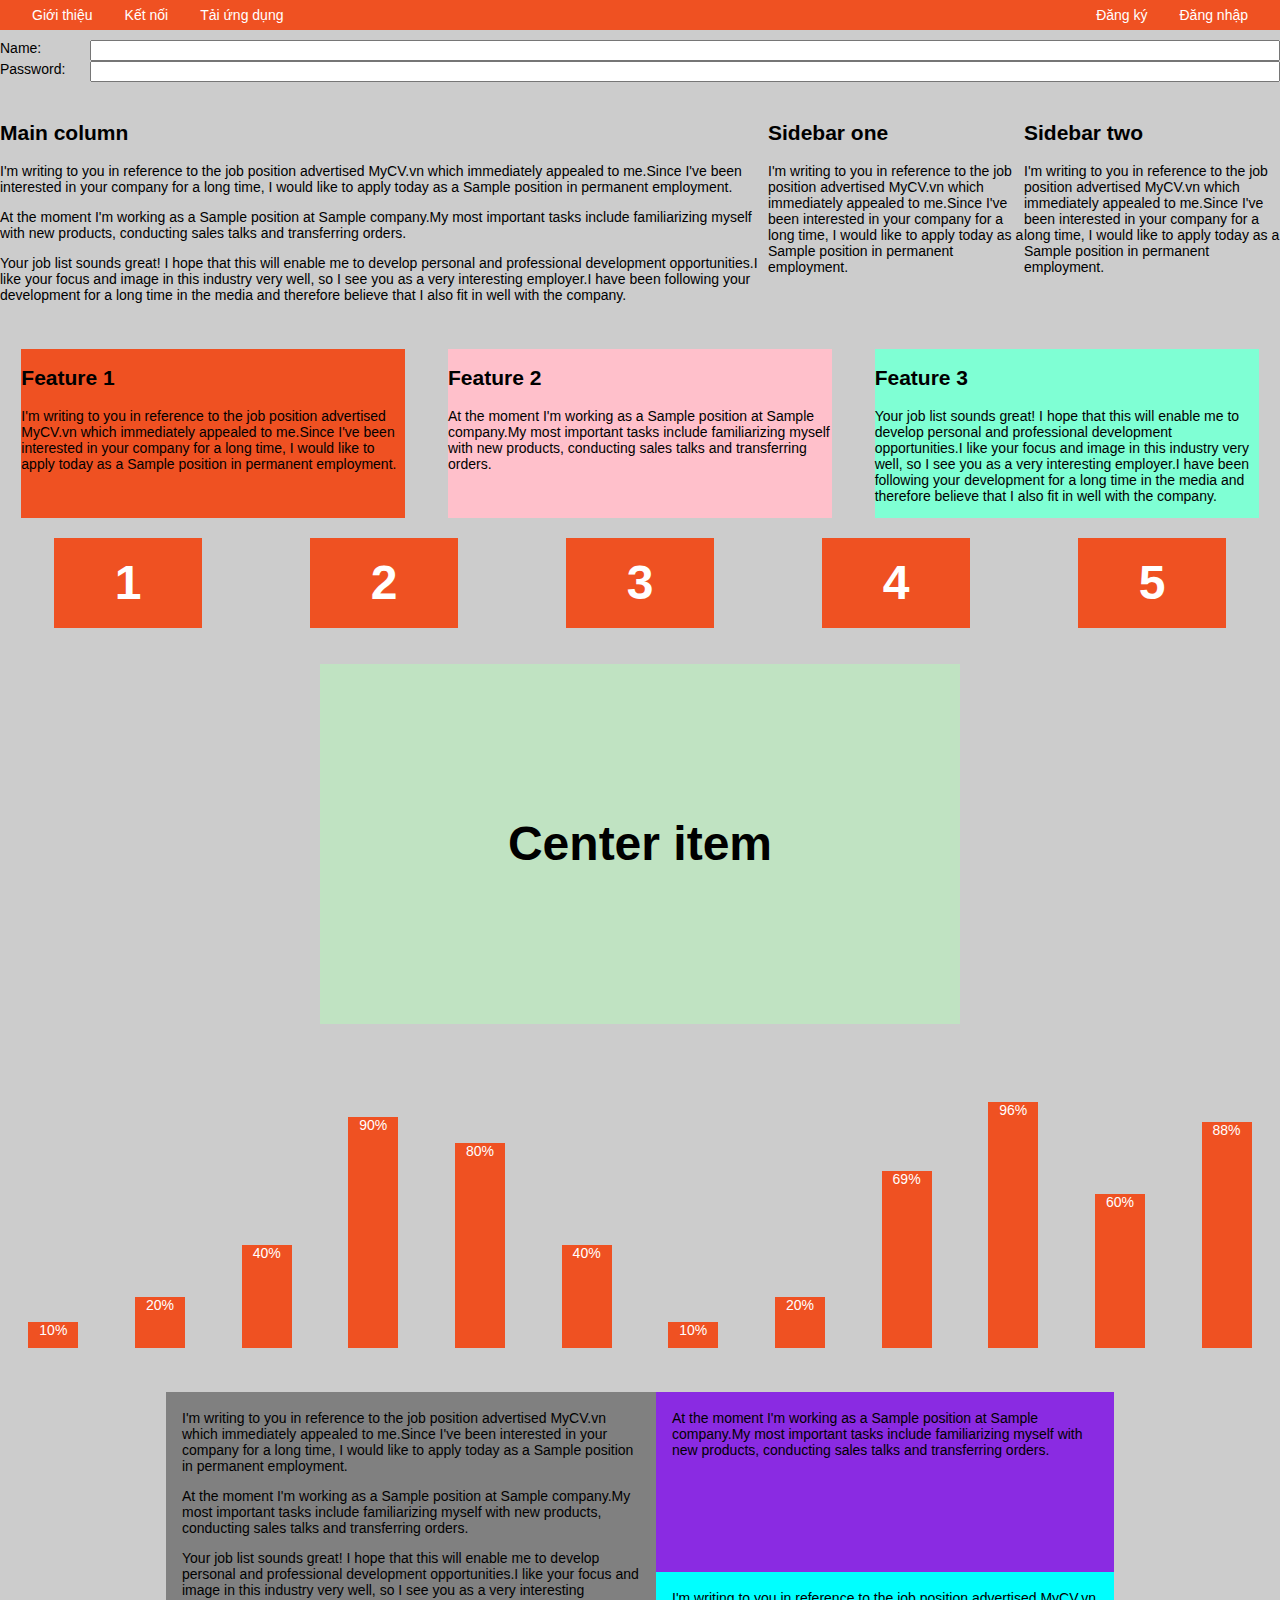
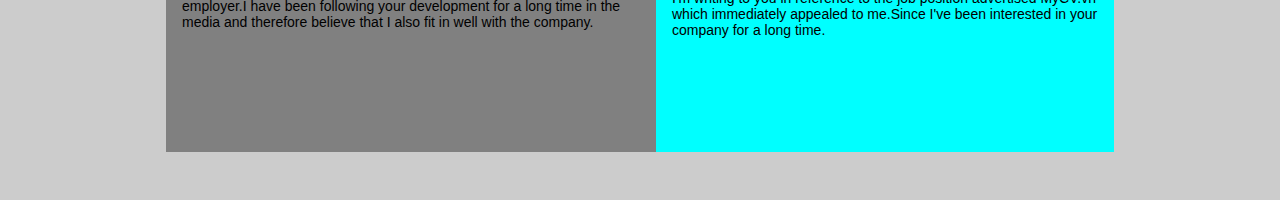
<file: html-css/index.html>
<!DOCTYPE html>
<html>
    <head>
        <title>F8 - Shop</title>
        <meta charset="utf-8">
        <link rel="stylesheet" href="practice.css">
    </head>
    
    <body>
        <!-- Navbar -->
        <div class="nav">
            <ul class="nav-list">
                <li class="nav-item">Giới thiệu</li>
                <li class="nav-item">Kết nối</li>
                <li class="nav-item">Tải ứng dụng</li>
            </ul>
            <ul class="nav-list">
                <li class="nav-item">Đăng ký</li>
                <li class="nav-item">Đăng nhập</li>
            </ul>
        </div>
        
        <!-- Form layout -->
        <div class="form-container">
            <form action="" class="form">
                <div class="form__row">
                    <label class="form__label" for="name">Name:</label>
                    <input class="form__input" type="text" id="name">
                </div>
                <div class="form__row">
                    <label class="form__label" for="password">Password:</label>
                    <input class="form__input" type="password" id="password">
                </div>
            </form>
        </div>

        <!-- Column layout -->
        <div class="column-layout">
            <div class="column-item sidebar-one">
                <h2>Sidebar one</h2>
                <p>I'm writing to you in reference to the job position advertised MyCV.vn which immediately appealed to me.Since I've been interested in your company for a long time, I would like to apply today as a Sample position in permanent employment.</p>
            </div>
            <div class="column-item main-column">
                <h2>Main column</h2>
                <p>I'm writing to you in reference to the job position advertised MyCV.vn which immediately appealed to me.Since I've been interested in your company for a long time, I would like to apply today as a Sample position in permanent employment.</p>
                <p>At the moment I'm working as a Sample position at Sample company.My most important tasks include familiarizing myself with new products, conducting sales talks and transferring orders.</p>
                <p>Your job list sounds great! I hope that this will enable me to develop personal and professional development opportunities.I like your focus and image in this industry very well, so I see you as a very interesting employer.I have been following your development for a long time in the media and therefore believe that I also fit in well with the company.</p>
            </div>
            <div class="column-item sidebar-two">
                <h2>Sidebar two</h2>
                <p>I'm writing to you in reference to the job position advertised MyCV.vn which immediately appealed to me.Since I've been interested in your company for a long time, I would like to apply today as a Sample position in permanent employment.</p>
            </div>
        </div>

        <!-- Feature layout -->
        <div class="feature-layout">
            <div class="feature-item">
                <h2>Feature 1</h2>
                <p>I'm writing to you in reference to the job position advertised MyCV.vn which immediately appealed to me.Since I've been interested in your company for a long time, I would like to apply today as a Sample position in permanent employment.</p>
            </div>
            <div class="feature-item">
                <h2>Feature 2</h2>
                <p>At the moment I'm working as a Sample position at Sample company.My most important tasks include familiarizing myself with new products, conducting sales talks and transferring orders.</p>
            </div>
            <div class="feature-item">
                <h2>Feature 3</h2>
                <p>Your job list sounds great! I hope that this will enable me to develop personal and professional development opportunities.I like your focus and image in this industry very well, so I see you as a very interesting employer.I have been following your development for a long time in the media and therefore believe that I also fit in well with the company.</p>
            </div>
        </div>

        <!-- Wrap layout -->
        <div class="wrap-layout">
            <div class="wrap-layout__item">1</div>
            <div class="wrap-layout__item">2</div>
            <div class="wrap-layout__item">3</div>
            <div class="wrap-layout__item">4</div>
            <div class="wrap-layout__item">5</div>
        </div>

        <!-- Center layout -->
        <div class="center-layout">
            <h3 class="center-layout__item">Center item</h3>
        </div>

        <!-- Chart -->
        <div class="chart-layout">
            <div class="chart-layout__item" style="--percent: 10%">10%</div>
            <div class="chart-layout__item" style="--percent: 20%">20%</div>
            <div class="chart-layout__item" style="--percent: 40%">40%</div>
            <div class="chart-layout__item" style="--percent: 90%">90%</div>
            <div class="chart-layout__item" style="--percent: 80%">80%</div>
            <div class="chart-layout__item" style="--percent: 40%">40%</div>
            <div class="chart-layout__item" style="--percent: 10%">10%</div>
            <div class="chart-layout__item" style="--percent: 20%">20%</div>
            <div class="chart-layout__item" style="--percent: 69%">69%</div>
            <div class="chart-layout__item" style="--percent: 96%">96%</div>
            <div class="chart-layout__item" style="--percent: 60%">60%</div>
            <div class="chart-layout__item" style="--percent: 88%">88%</div>
        </div>

        <!-- End -->
        <div class="the-end">
            <div class="the-end__first">
                <p>I'm writing to you in reference to the job position advertised MyCV.vn which immediately appealed to me.Since I've been interested in your company for a long time, I would like to apply today as a Sample position in permanent employment.</p>
                <p>At the moment I'm working as a Sample position at Sample company.My most important tasks include familiarizing myself with new products, conducting sales talks and transferring orders.</p>
                <p>Your job list sounds great! I hope that this will enable me to develop personal and professional development opportunities.I like your focus and image in this industry very well, so I see you as a very interesting employer.I have been following your development for a long time in the media and therefore believe that I also fit in well with the company.</p>
            </div>
            <div class="the-end__second">
                <div class="the-end__second-one">
                    <p>I'm writing to you in reference to the job position advertised MyCV.vn which immediately appealed to me.Since I've been interested in your company for a long time.</p>
                </div>
                <div class="the-end__second-two">
                    <p>At the moment I'm working as a Sample position at Sample company.My most important tasks include familiarizing myself with new products, conducting sales talks and transferring orders.</p>
                </div>
            </div>
        </div>
    </body>
</html>
</file>
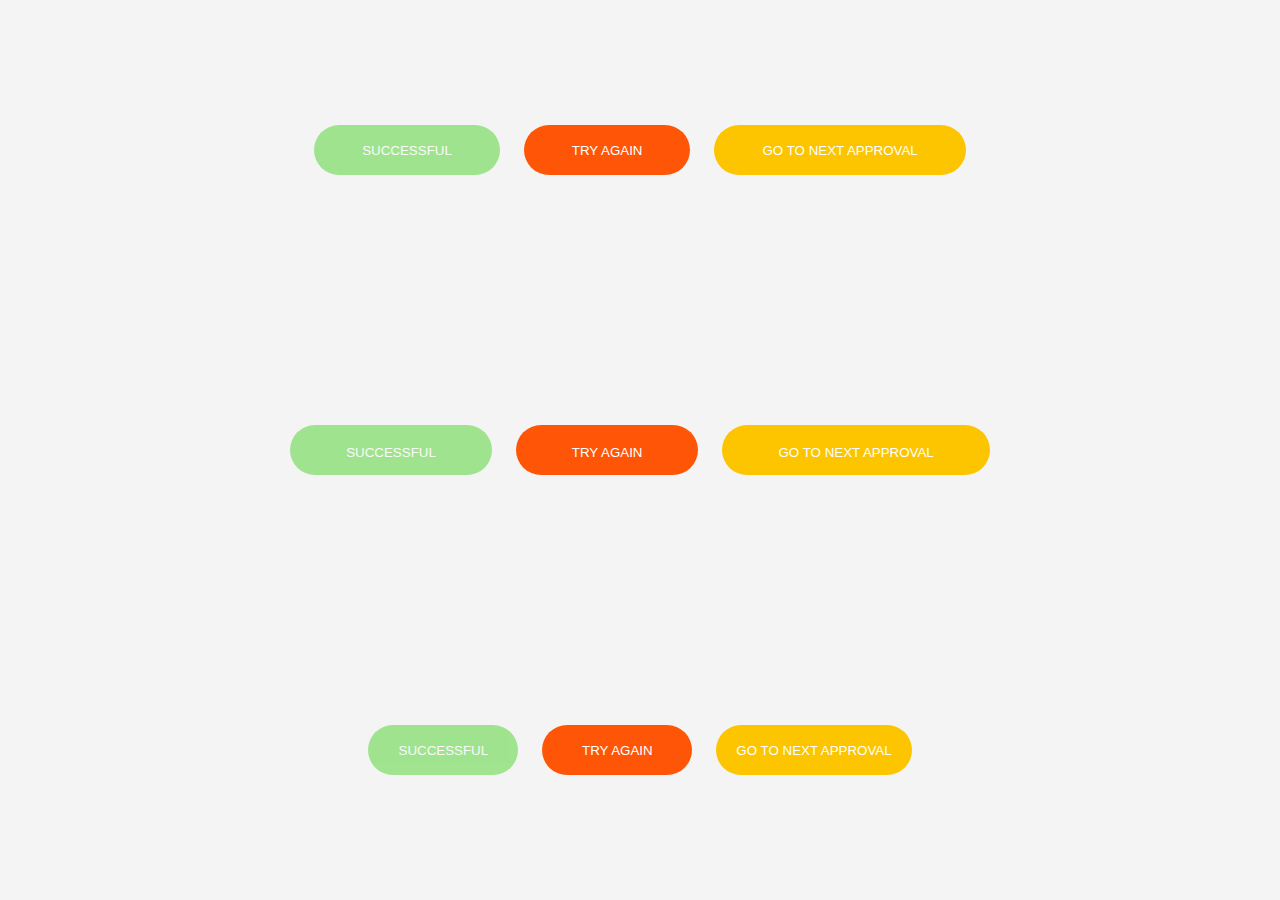
<file: html-css/index1.html>
<!DOCTYPE html>
<html lang="en">
<head>
    <meta charset="UTF-8">
    <meta http-equiv="X-UA-Compatible" content="IE=edge">
    <meta name="viewport" content="width=device-width, initial-scale=1.0">
    <link rel="stylesheet" href="bem.css">
    
    <title>Document</title>
</head>
<body>
    <div class = "btn-group">
        <button class="btn btn-success btn-disabled">SUCCESSFUL</button>
        <button class="btn btn-danger">TRY AGAIN</button>
        <button class="btn btn-error">GO TO NEXT APPROVAL</button>
    </div>

    <div class = "btn-group">
        <button class="btn btn-success btn-disabled btn--size-l">SUCCESSFUL</button>
        <button class="btn btn-danger btn--size-l">TRY AGAIN</button>
        <button class="btn btn-error btn--size-l">GO TO NEXT APPROVAL</button>
    </div>

    <div class = "btn-group">
        <button class="btn btn-success btn-disabled btn--size-s">SUCCESSFUL</button>
        <button class="btn btn-danger btn--size-s">TRY AGAIN</button>
        <button class="btn btn-error btn--size-s">GO TO NEXT APPROVAL</button>
    </div>
    

</body>
</html>
</file>
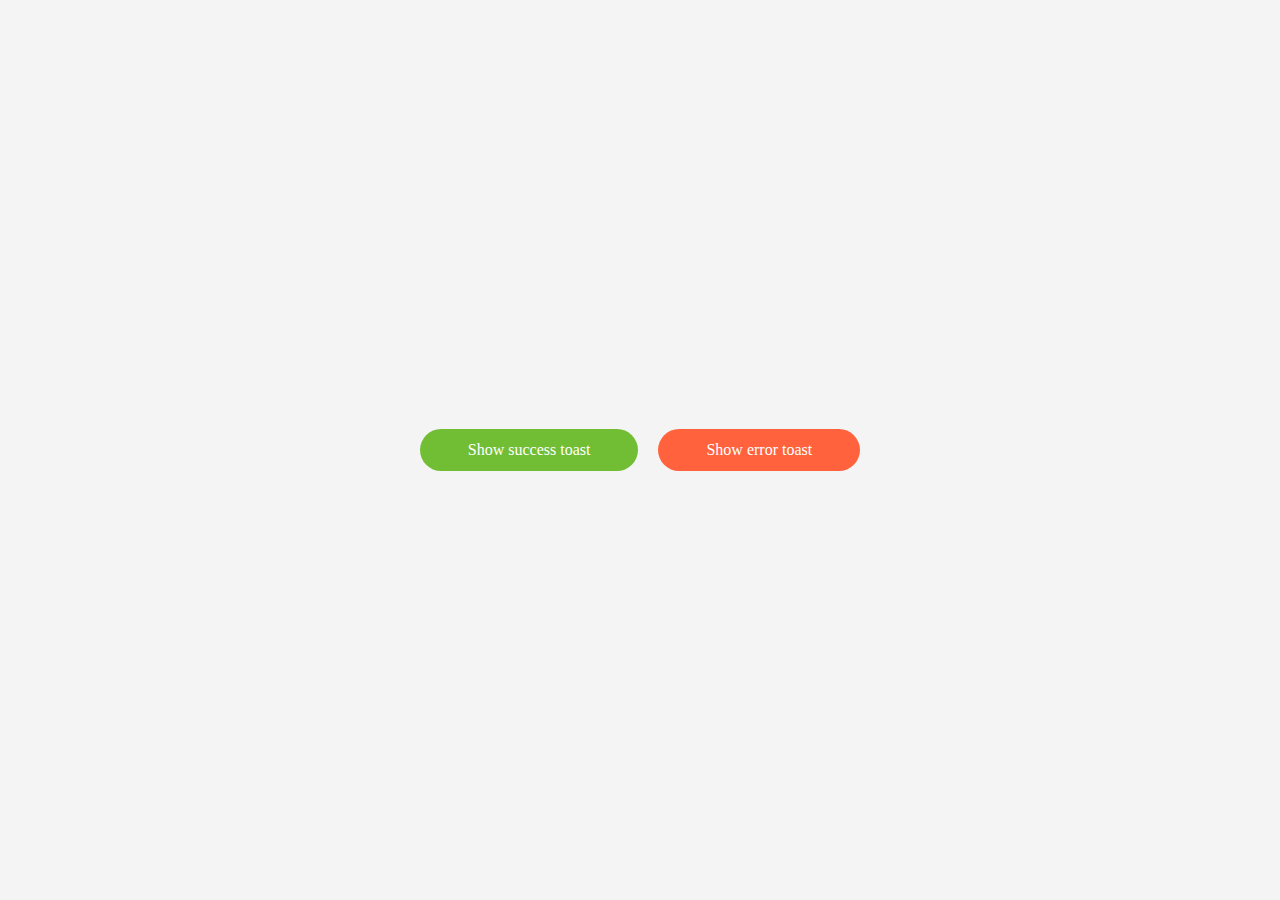
<file: html-css/toastMessage.html>
<!DOCTYPE html>
<html lang="en">
<head>
    <meta charset="UTF-8">
    <meta http-equiv="X-UA-Compatible" content="IE=edge">
    <meta name="viewport" content="width=device-width, initial-scale=1.0">
    <link rel="stylesheet" href="toastMessage.css">
    <link rel="stylesheet" href="https://cdnjs.cloudflare.com/ajax/libs/font-awesome/6.1.1/css/all.min.css">
    
    <title>ToastMessage</title>
</head>
<body>
    <div id="toast"></div>
    <script src ='./toast.js'></script>
    <div>
        <div onclick="showSuccessToast()" class="btn btn--success">Show success toast</div>
        <div onclick="showErrorToast()" class="btn btn--danger">Show error toast</div>
    </div>

    <script>
       function showSuccessToast() {
            toast({
            title: 'Success!',
            message: 'Laptop need to connect to Internet',
            type: 'success', 
            duration: 10000
            })
        }

        function showErrorToast() {
            toast({
            title: 'Error',
            message: 'Laptop need to connect to Internet',
            type: 'error', 
            duration: 100000000
        })
        }
    </script>
</body>
</html>
</file>
<file: html-css/practice.css>
* {
    box-sizing: border-box;
}

html, body {
    margin: 0;
    padding: 0;
    font-size: 14px;
    font-family: Arial, Helvetica, sans-serif;
}

body {
    background-color: #ccc;
}

.nav {
    
    min-height: 30px; 
    background-color: #EF5122;
    display: flex;
    justify-content: space-between;
}

.nav-list {
    display: flex;
    padding-left: 0;
    margin: auto 16px;
}

.nav-item {
    list-style: none;
    color: #fff;
    margin: 0 16px;
}

.form-container {
    margin-top: 10px;
}

.form__row {
    display: flex;
    justify-content: flex-start 
}

.form__input {
    flex: 1;
}

.form__label {
    min-width: 90px;
}

.column-layout {
    margin-top: 10px;
    padding: 12px 0;
    display: flex;
}

.column-item {
    flex: 1;
}

.sidebar-one {
    order: 2;
    flex: 1
}

.main-column {
    order: 1;
    flex: 3;
}

.sidebar-two {
    order: 3;
    flex: 1
}

.feature-layout {
    margin-top: 20px;
    display: flex;
    flex-direction: column;
    justify-content: space-around;
}

@media (min-width: 740px) {
    .feature-layout {
        flex-direction: row;
    }
}

.feature-item {
    flex-basis: 30%;
}

.feature-item:nth-child(1) {
    background-color: #EF5122;
}

.feature-item:nth-child(2) {
    background-color: pink;
}

.feature-item:last-child {
    background-color: aquamarine;
}

.wrap-layout {
    margin-top: 20px;
    display: flex;
    justify-content: space-around;
    flex-wrap: wrap-reverse;
}

.wrap-layout__item {
    font-size: 48px;
    font-weight: 700;
    background-color: #EF5122;
    width: 148px;
    height: 90px;
    line-height: 90px;
    color: white;
    text-align: center;
}

.center-layout {
    background-color: rgb(192, 227, 194);
    margin: 36px auto 0 auto;
    padding: 32px 0;
    max-width: 640px;
    height: 360px;
    display: flex;
}

.center-layout__item {
    margin: auto; 
    font-size: 48px;
    font-weight: 700;
}

.chart-layout {
    margin: 36px auto 0 auto; 
    padding: 32px 0; 
    height: 320px;
    display: flex;
    justify-content: space-around;
    align-items: flex-end;
}

.chart-layout__item {
    /* align-self: flex-end; Alternate for align-items */
    background-color: #EF5122;
    color: #fff;
    text-align: center;
    height: var(--percent);
    width: 50px;
    animation: growth ease-in 3s; 
}

@keyframes growth {
    from {
        opacity: 0;
        height: calc(var(--percent)/2);
    }
    to {
        opacity: 1;
        height: calc(var(--percent));
    }
}

.the-end {
    display: flex;
    margin: 12px auto 48px auto;
    max-width: 948px;
    min-height: 360px;
    /* align-items: center; */
}

.the-end__first {
    background-color: gray;
    flex: 1; 
    padding: 4px 16px;
}

.the-end__second {
    display: flex;
    flex-direction: column-reverse;
    flex: 1;
}

.the-end__second-one {
    background-color: aqua;
    flex: 1;
    padding: 4px 16px;
}

.the-end__second-two {
    background-color: blueviolet;
    padding: 4px 16px;
    flex: 1;
}
</file>
<file: html-css/bem.css>
* {
    padding: 0;
    margin: 0;
    box-sizing: border-box;
  }
  
  body {
    height: 100vh;
    display: flex;
    flex-direction: column;
    font-family: "Helvetica Neue";
    background-color: #f4f4f5;
  }
  
  body > div {
    margin: auto;
  }

.btn {
    display: inline-block;
    background-color: transparent;
    border: none;
    outline: none;
    padding: 12px 48px;
    color: #fff;
    min-width: 150px;
    border-radius: 50px;
    height: 50px;
    cursor: pointer;
    transition: opacity 0.5s ease;
}

.btn:hover {
    opacity: 0.7;
}

.btn +.btn  {
    margin-left: 20px;
}

.btn-group {
    margin: auto; 
}

.btn-danger {
    background-color: #ff5507;
}

.btn-success {
    background-color: #4dd42c;
}

.btn-error {
    background-color: #fcc500;
}

.btn-disabled {
    opacity: 0.5 !important;
    cursor: default;
}

.btn--size-l {
    padding: 20px 56px 20px 56px;
}

.btn--size-s {
    padding: 8px 20px;
}
</file>
<file: html-css/toastMessage.css>
* {
    padding: 0;
    margin: 0;
    box-sizing: border-box;
  }
  
body {
    height: 100vh;
    display: flex;
    flex-direction: column;
    font-family: "Helvetica Neue";
    background-color: #f4f4f5;
}

body > div {
    margin: auto
}

.toast {
    align-items: center;
    display: flex;
    background-color: #fff;
    padding: 20px 0;
    border-radius: 2px;
    border-left: 4px solid ;
    box-shadow: 0 5px 8px rgba(0,0,0,0.08);
    margin-top: 20px;
    min-width: 400px;
    max-width: 500px;
    
 }

 @keyframes slideInLeft {
    from {
        opacity: 0;
        transform: translateX(calc(100% + 32px));
    }
    to {
        opacity: 1;
        transform: translateX(0);
    }
 }

 @keyframes fadeOut {
    to {
        opacity: 0;
    }
 }
     
.toast__icon  {
    font-size: 24px;
    padding: 0 10px;
}

.toast__body {
    flex-grow: 1;
}

.toast__tittle {
    font-size: 16px; 
    font-weight: 600; 
    color: #333;
}

.toast__msg  {
    font-size: 14px;
    color: #888;
    margin-top: 4px;
    line-height: 1.5;
}

.toast__close {
    padding: 0 16px;
    font-size: 20px;
    color: rgba(0,0,0,0.3);
    cursor: pointer;
}

.btn {
    display: inline-block;
    text-decoration: none;
    background-color: transparent;
    border: none;
    outline: none;
    color: #fff;
    padding: 12px 48px;
    border-radius: 50px;
    cursor: pointer;
    min-width: 120px;
    transition: opacity 0.2s ease;
  }

.btn + .btn {
margin-left: 16px;
}

.btn--success {
background-color: #71be34;
}

.btn--warn {
background-color: #ffb702;
}

.btn--danger {
background-color: #ff623d;
}


.toast--success {
    border-color: #3fbf62;
}

.toast--success .toast__icon {
    color: #3fbf62;
}

.toast--info {
    border-color: #006de6;
}

.toast--info .toast__icon {
    color: #006de6;
}

.toast--warning {   
    border-color: #ef9400;
}

.toast--warning .toast__icon {
    color: #ef9400;
}

.toast--error {
    border-color: #ec4d2b;
}

.toast--error .toast__icon {
    color: #ec4d2b;
}

#toast {
    position: fixed;
    top: 20px;
    right: 20px;
    z-index: 999999;
}
</file>
